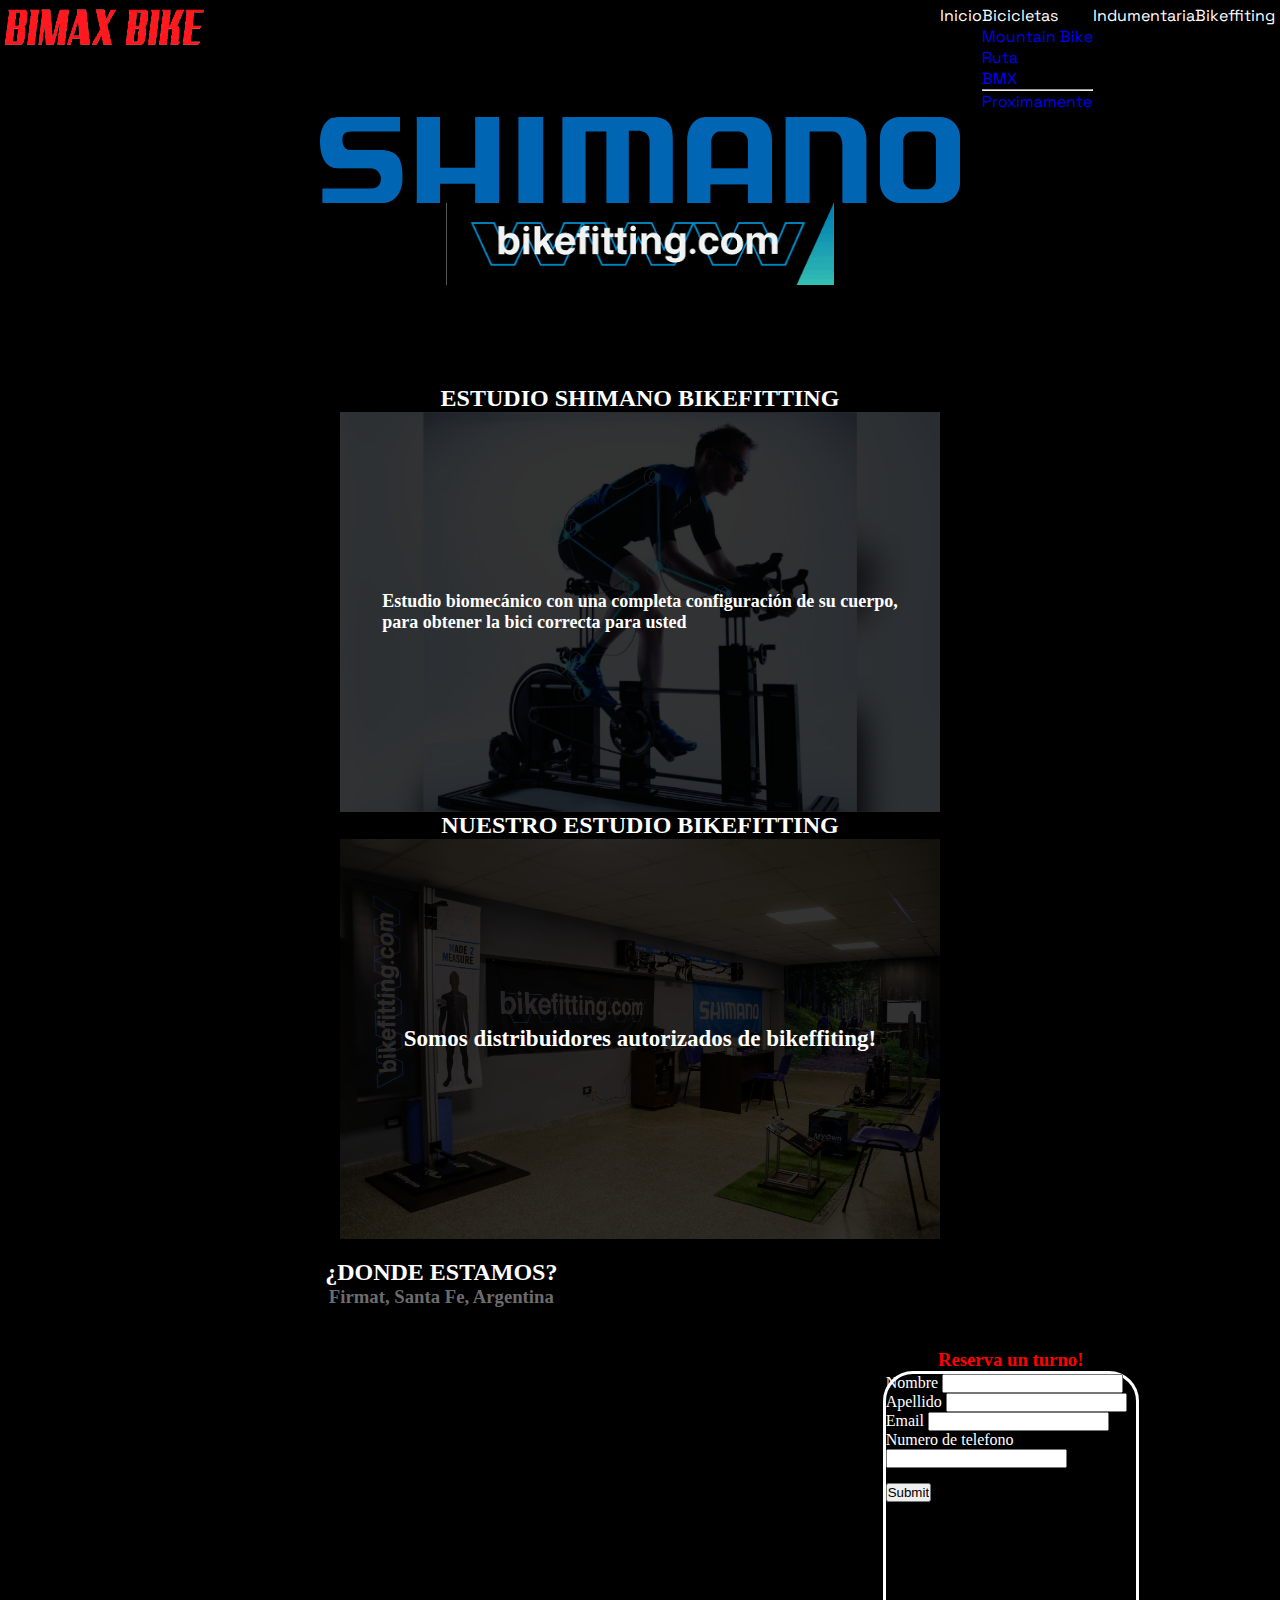
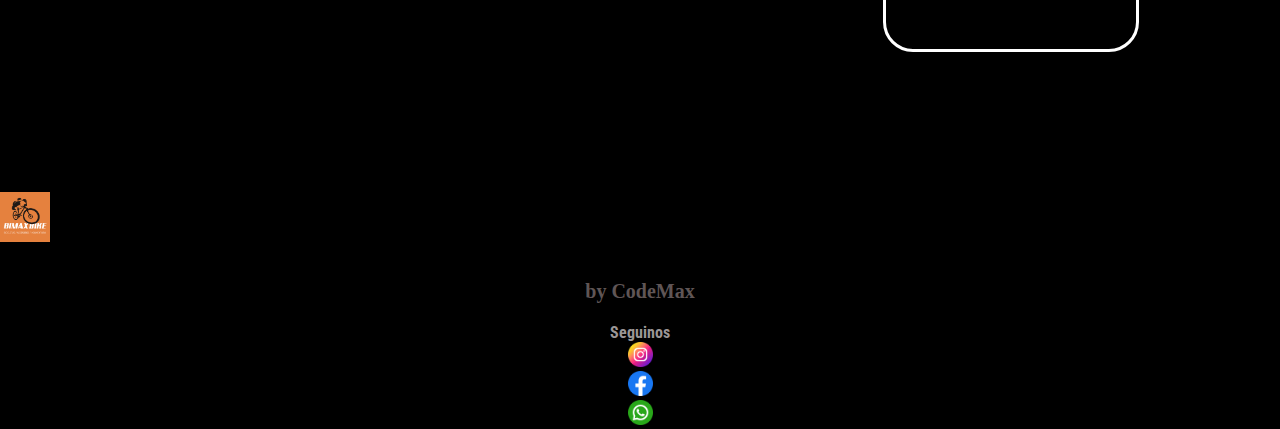
<file: pages/bikefitting.html>
<!DOCTYPE html>
<html lang="es">

<head>
    <meta charset="UTF-8">
    <meta http-equiv="X-UA-Compatible" content="IE=edge">
    <meta name="viewport" content="width=device-width, initial-scale=1.0">
    <meta name="description" content="Hacete tu estudio bikefittin con nosotros!">
    <meta name="keywords" content="bikefittin, firmat, shimano">
    <link href="https://cdn.jsdelivr.net/npm/bootstrap@5.3.0-alpha3/dist/css/bootstrap.min.css" rel="stylesheet" integrity="sha384-KK94CHFLLe+nY2dmCWGMq91rCGa5gtU4mk92HdvYe+M/SXH301p5ILy+dN9+nJOZ" crossorigin="anonymous">
    <link href="https://fonts.googleapis.com/css2?family=Oswald&family=Space+Grotesk&display=swap" rel="stylesheet">
    <link href="https://fonts.googleapis.com/css2?family=Roboto+Condensed&display=swap" rel="stylesheet">
    <link href="https://fonts.googleapis.com/css2?family=Bebas+Neue&display=swap" rel="stylesheet">
    <link rel="preconnect" href="https://fonts.googleapis.com">
    <link rel="preconnect" href="https://fonts.gstatic.com" crossorigin>
    <link rel="shortcut icon" href="../img/logo bimaxx.png">
    <link href="https://unpkg.com/aos@2.3.1/dist/aos.css" rel="stylesheet">
    
    <title>Bimax Bike | Bikefitting</title>
    <link rel="stylesheet" href="../css/style.css">
</head>


<body id="body">

  <header id="header">
        <nav class="header_nav">
          <div class="nav_div_logo">
            <img src="../img/logo-bimax-bien.png" alt="Logo del negocio" class="nav_logo">
          </div>
            <ul class="nav nav-tabs header_nav_ul">
                <li class="nav-item">
                  <a class="nav-link" aria-current="page" href="../index.html">Inicio</a>
                </li>
                <li class="nav-item dropdown">
                  <a class="nav-link dropdown-toggle active-nav" data-bs-toggle="dropdown" href="#" role="button" aria-expanded="false">Bicicletas</a>
                  <ul class="dropdown-menu">
                    <li><a class="dropdown-item" href="../pages/mtb.html">Mountain Bike</a></li>
                    <li><a class="dropdown-item" href="../pages/ruta.html">Ruta</a></li>
                    <li><a class="dropdown-item" href="#">BMX</a></li>
                    <li><hr class="dropdown-divider"></li>
                    <li><a class="dropdown-item" href="#">Proximamente</a></li>
                  </ul>
                </li>
                <li class="nav-item">
                  <a class="nav-link" href="./indumentaria.html">Indumentaria</a>
                </li>
                <li class="nav-item">
                  <a class="nav-link active" href="./bikefitting.html">Bikeffiting</a>
                </li>
            </ul>
        </nav>

<!-- comienza nav responsivo -->

        <div class="collapse div_responsive" id="navbarToggleExternalContent">
          <div class="bg-dark p-4">|
            <ul class="nav nav-tabs ul_nav_responsive">
              <li class="nav-item">
                <a class="nav-link" aria-current="page" href="../index.html">Inicio</a>
              </li>
              <li class="nav-item dropdown">
                <a class="nav-link dropdown-toggle" data-bs-toggle="dropdown" href="#" role="button" aria-expanded="false">Bicicletas</a>
                <ul class="dropdown-menu">
                  <li><a class="dropdown-item" href="../pages/mtb.html">Mountain Bike</a></li>
                  <li><a class="dropdown-item" href="../pages/ruta.html">Ruta</a></li>
                  <li><a class="dropdown-item" href="#">BMX</a></li>
                  <li><hr class="dropdown-divider"></li>
                  <li><a class="dropdown-item" href="#">Proximamente</a></li>
                </ul>
              </li>
              <li class="nav-item">
                <a class="nav-link" href="./indumentaria.html">Indumentaria</a>
              </li>
              <li class="nav-item">
                <a class="nav-link active" href="./bikefitting.html">Bikeffiting</a>
              </li>
            </ul>
            <span class="text-body-secondary">Toggleable via the navbar brand.</span>
          </div>
        </div>
        
        <nav class="navbar navbar-dark bg-dark nav_responsive">
          <div class="container-fluid">
            <button class="navbar-toggler" type="button" data-bs-toggle="collapse" data-bs-target="#navbarToggleExternalContent" aria-controls="navbarToggleExternalContent" aria-expanded="false" aria-label="Toggle navigation">
              <span class="navbar-toggler-icon"></span>
            </button>
          </div>
        </nav>
    </header>
    
    <!-- comienza seccion importante -->
    
    <main id="main">
      <div class="content__banner__shimano">
        <img src="../img/shimano banner.png" alt="foto shimano" class="banner__shimano">
        <a href="https://www.bikefitting.com/en" class="a__bikefitting" target="_blank">
          <img src="../img/logo bikefitting.png" alt="foto bikefitting" class="banner__bikefitting">
        </a>
      </div> 

      <section class="section__bikefitting">
        <article class="article__bikef">
          <h2 class="h2__bikef">
              ESTUDIO SHIMANO BIKEFITTING
          </h2>
          <div class="content__img_bikef">
            <img src="../img/bikefitting.jpg" alt="" class="img__bikefitting">
            <h2 class="h3__bikef-1">Estudio biomecánico con una completa configuración de su cuerpo, <br> para obtener la bici correcta para usted</h2>
          </div>
        </article>

        <article class="article__bikef">
          <h2 class="h2__bikef">
            NUESTRO ESTUDIO BIKEFITTING
          </h2>
          <div class="content__img__estudio">
            <img src="../img/estudio.jpg" alt="" class="img__estudio__bikef">
            <h3 class="h3__bikef">Somos distribuidores autorizados de bikeffiting!</h3>
          </div>
        </article>
      </section>
    </main>


    <section class="section__bikefitting-2">
      <article>
        <h2 class="dondeEstamos">¿DONDE ESTAMOS?</h2>
        <h3 class="firmat">Firmat, Santa Fe, Argentina</h3>
        <iframe src="https://www.google.com/maps/embed?pb=!1m16!1m12!1m3!1d15726944.213309042!2d-69.3835844255296!3d-31.134499294572503!2m3!1f0!2f0!3f0!3m2!1i1024!2i768!4f13.1!2m1!1sbikefitting!5e0!3m2!1ses-419!2sar!4v1688243951717!5m2!1ses-419!2sar" width="600" height="450" style="border:0;" allowfullscreen="" loading="lazy" referrerpolicy="no-referrer-when-downgrade"></iframe>
      </article>

      <article class="article__bikef-2">
        <h3 class="reserva">Reserva un turno!</h3>
        <div class="content__form">
          <form action="" method="post">
            <ul>
              <li>
                <label for="name">Nombre</label>
                <input type="text">
              </li>
              <li>
                <label for="apellido">Apellido</label>
                <input type="text">
              </li>
              <li>
                <label for="email">Email</label>
                <input type="text">
              </li>
              <li>
                <label for="numero de telefono">Numero de telefono</label>
                <input type="text">
              </li>
              <li class="li__input">
                <input type="submit" class="input">
              </li>
            </ul>

          </form>
        </div>
      </article>
    </section>
    
    <!-- Comienza footer -->

    <footer class="d-flex border-top">
      <div class="footer__milogo">
        <a href="../index.html"><img src="../img/logo bimaxx.png" alt="logo del desarrollador" class="miLogo"></a>
      </div>
        <div class="div__miNombre">
            <span class="text-muted">&copy; 2023 Todos los derechos reservados</span>
            <span><a href="https://www.instagram.com/maxi_casadei_/" target="_blank"><h3 class="footer__miNombre">by CodeMax</h3></a></span>
        </div>
        <div class="footer__icons__follow">
          <h2 class="follow__us">Seguinos</h2>
          <ul class="nav  list-unstyled list__footer">
              <li class="ms-2">
                  <a href="https://www.instagram.com/bimaxbikebicicleteria/" target="_blank">
                      <img src="../img/instagram.png" alt="logo instagram" class="footer__icons">
                  </a>
              </li>
              <li class="ms-3">
                  <a href="https://www.facebook.com/Bimax-Bike-Bicicleteria--653309164773272?locale=es_LA" target="_blank">
                      <img src="../img/facebook.png" alt="logo Facebook" class="footer__icons">
                  </a>
              </li>
              <li class="ms-3">
                  <a href="https://wa.me/3465654483" target="_blank">
                      <img src="../img/whatsapp.png" alt="logo Whatsapp" class="footer__icons">
                  </a>
              </li>
          </ul>
        </div>
      </footer>
    </footer>
    
    <script src="https://unpkg.com/aos@2.3.1/dist/aos.js"></script>
    <script>
      AOS.init();
    </script>

    <script src="https://cdn.jsdelivr.net/npm/bootstrap@5.3.0-alpha3/dist/js/bootstrap.bundle.min.js" integrity="sha384-ENjdO4Dr2bkBIFxQpeoTz1HIcje39Wm4jDKdf19U8gI4ddQ3GYNS7NTKfAdVQSZe" crossorigin="anonymous"></script>
</body>
</html>
</file>
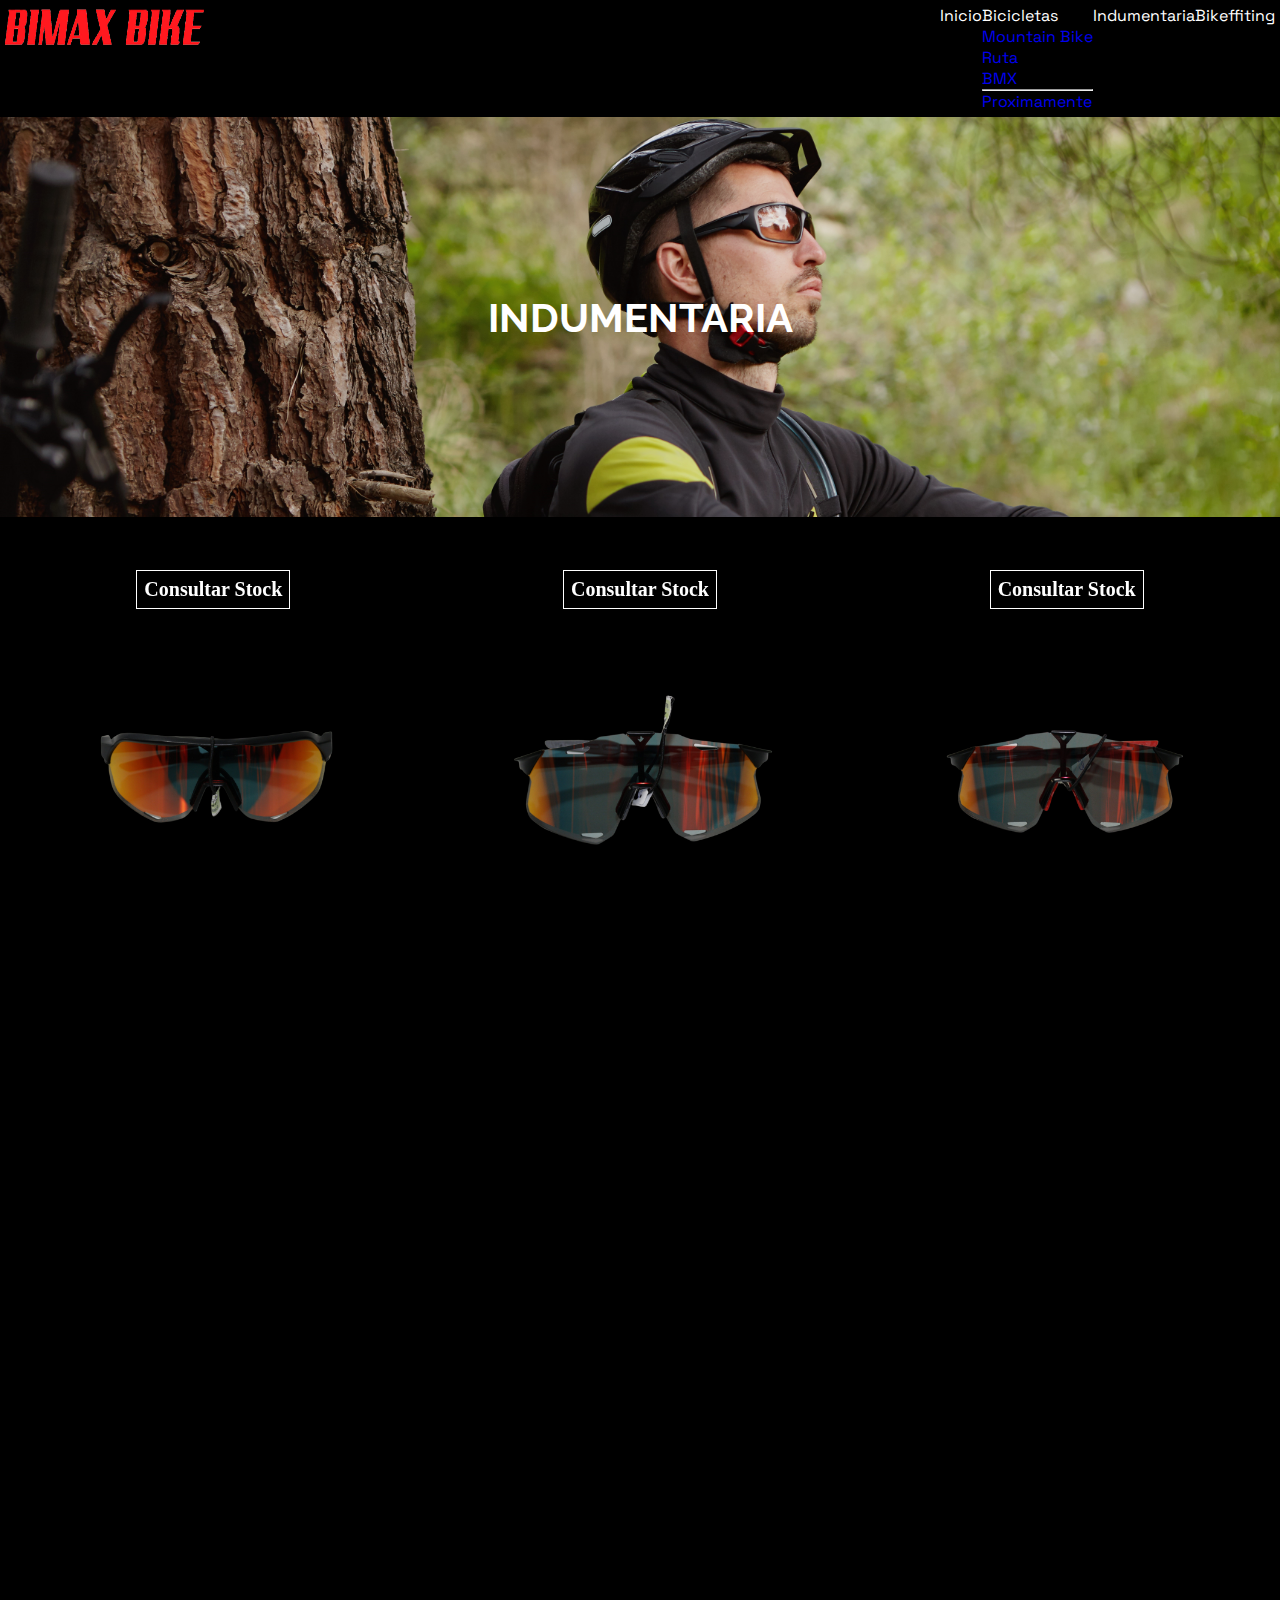
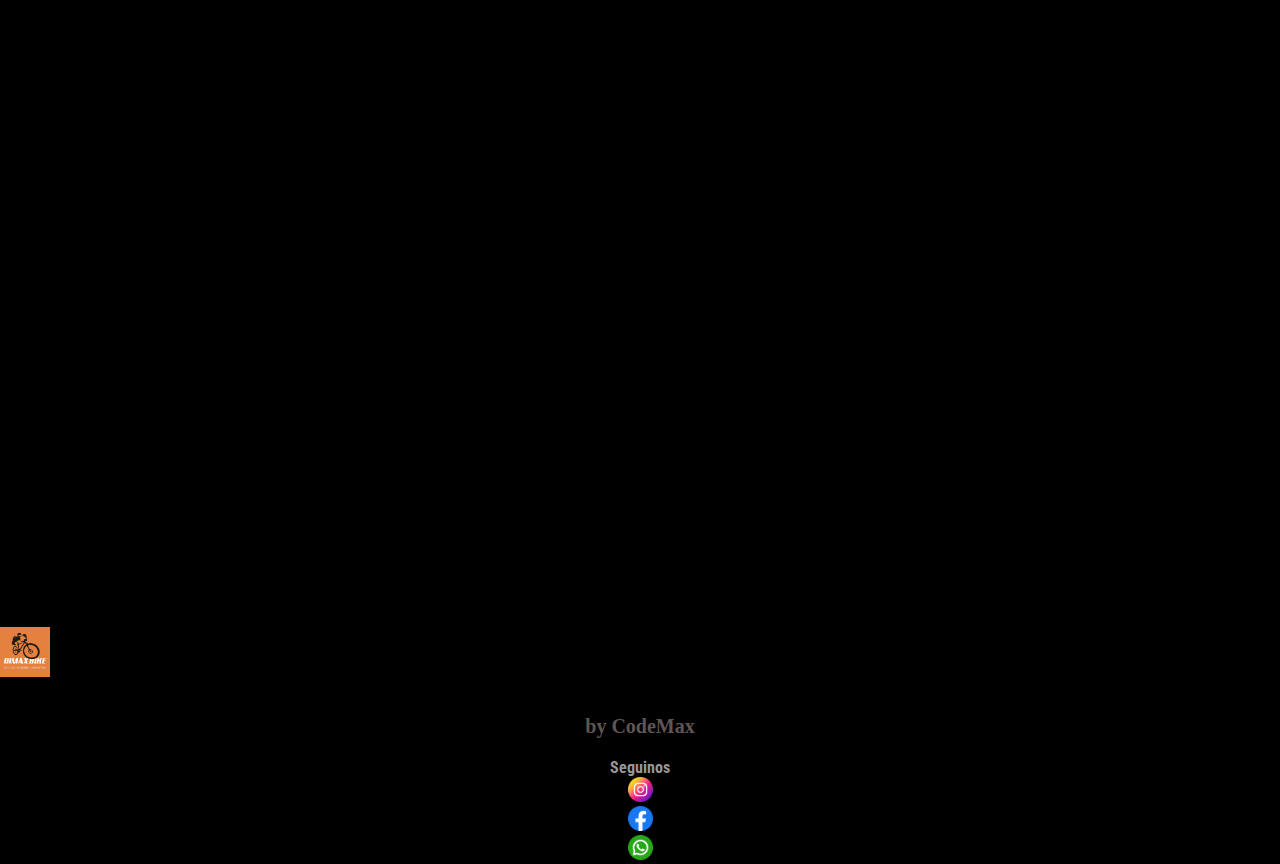
<file: pages/indumentaria.html>
<!DOCTYPE html>
<html lang="es">

<head>
    <meta charset="UTF-8">
    <meta http-equiv="X-UA-Compatible" content="IE=edge">
    <meta name="viewport" content="width=device-width, initial-scale=1.0">
    <meta name="description" content="Sección de productos. bicicletas, indumentaria y más">
    <meta name="keywords" content="venzo, moove, scott, volta, bicicletas, firmat">
    <link href="https://cdn.jsdelivr.net/npm/bootstrap@5.3.0-alpha3/dist/css/bootstrap.min.css" rel="stylesheet" integrity="sha384-KK94CHFLLe+nY2dmCWGMq91rCGa5gtU4mk92HdvYe+M/SXH301p5ILy+dN9+nJOZ" crossorigin="anonymous">
    <link href="https://fonts.googleapis.com/css2?family=Oswald&family=Space+Grotesk&display=swap" rel="stylesheet">
    <link href="https://fonts.googleapis.com/css2?family=Oswald&family=Raleway:ital,wght@1,300&family=Space+Grotesk&display=swap" rel="stylesheet">
    <link href="https://fonts.googleapis.com/css2?family=Roboto+Condensed&display=swap" rel="stylesheet">
    <link href="https://fonts.googleapis.com/css2?family=Bebas+Neue&display=swap" rel="stylesheet">
    <link rel="preconnect" href="https://fonts.googleapis.com">
    <link rel="preconnect" href="https://fonts.gstatic.com" crossorigin>
    <link rel="shortcut icon" href="../img/logo bimaxx.png">
    <link href="https://unpkg.com/aos@2.3.1/dist/aos.css" rel="stylesheet">
    
    <title>Bimax Bike | Indumentaria</title>
    <link rel="stylesheet" href="../css/style.css">
</head>


<body id="body">
    
  <header id="header">
        <nav class="header_nav">
          <div class="nav_div_logo">
            <img src="../img/logo-bimax-bien.png" alt="logo de nuestro negocio" class="nav_logo">
          </div>
            <ul class="nav nav-tabs header_nav_ul">
                <li class="nav-item">
                  <a class="nav-link" aria-current="page" href="../index.html">Inicio</a>
                </li>
                <li class="nav-item dropdown">
                  <a class="nav-link dropdown-toggle active-nav" data-bs-toggle="dropdown" href="#" role="button" aria-expanded="false">Bicicletas</a>
                  <ul class="dropdown-menu">
                    <li><a class="dropdown-item" href="../pages/mtb.html">Mountain Bike</a></li>
                    <li><a class="dropdown-item" href="../pages/ruta.html">Ruta</a></li>
                    <li><a class="dropdown-item" href="#">BMX</a></li>
                    <li><hr class="dropdown-divider"></li>
                    <li><a class="dropdown-item" href="#">Proximamente</a></li>
                  </ul>
                </li>
                <li class="nav-item">
                  <a class="nav-link active" href="./indumentaria.html">Indumentaria</a>
                </li>
                <li class="nav-item">
                  <a class="nav-link" href="./bikefitting.html">Bikeffiting</a>
                </li>
            </ul>
        </nav>

 <!-- comienza nav responsivo -->

        <div class="collapse div_responsive" id="navbarToggleExternalContent">
          <div class="bg-dark p-4">
            <ul class="nav nav-tabs ul_nav_responsive">
              <li class="nav-item">
                <a class="nav-link" aria-current="page" href="../index.html">Inicio</a>
              </li>
              <li class="nav-item dropdown">
                <a class="nav-link dropdown-toggle" data-bs-toggle="dropdown" href="#" role="button" aria-expanded="false">Bicicletas</a>
                <ul class="dropdown-menu">
                  <li><a class="dropdown-item" href="../pages/mtb.html">Mountain Bike</a></li>
                  <li><a class="dropdown-item" href="../pages/ruta.html">Ruta</a></li>
                  <li><a class="dropdown-item" href="#">BMX</a></li>
                  <li><hr class="dropdown-divider"></li>
                  <li><a class="dropdown-item" href="#">Proximamente</a></li>
                </ul>
              </li>
              <li class="nav-item">
                <a class="nav-link active" href="./indumentaria.html">Indumentaria</a>
              </li>
              <li class="nav-item">
                <a class="nav-link" href="./bikefitting.html">Bikeffiting</a>
              </li>
            </ul>
            <span class="text-body-secondary">Toggleable via the navbar brand.</span>
          </div>
        </div>
        
        <nav class="navbar navbar-dark bg-dark nav_responsive">
          <div class="container-fluid">
            <button class="navbar-toggler" type="button" data-bs-toggle="collapse" data-bs-target="#navbarToggleExternalContent" aria-controls="navbarToggleExternalContent" aria-expanded="false" aria-label="Toggle navigation">
              <span class="navbar-toggler-icon"></span>
            </button>
          </div>
        </nav>
    </header>
   
    <!-- comienza seccion importante -->
   
    <main id="main">
      <div class="div__img__mtb__main__productos">
        <h1>INDUMENTARIA</h1>
        <img src="../img/indument2.jpg" alt="persona en bicicleta" class="img__mtb__main__productos">
      </div>
        <section class="main__section__indumentaria">
            <div class="main__section__card" data-aos="zoom-in">
              <a href="https://wa.me/3465654483?text=Hola! Quiero saber si esta disponible alguna bicicleta marca VOLTA, gracias."><h2>Consultar Stock</h2></a>
              <img src="../img/lente1.png" alt="foto bicicleta MTB" class="main__section__card__img__indument">
            </div>
            <div class="main__section__card" data-aos="zoom-in">
              <a href="https://wa.me/3465654483?text=Hola! Quiero saber si esta disponible alguna bicicleta marca SCOTT, gracias."><h2>Consultar Stock</h2></a>
              <img src="../img/lente2.png" alt="foto bicicleta MTB" class="main__section__card__img__indument">
            </div>
            <div class="main__section__card" data-aos="zoom-in">
              <a href="https://wa.me/3465654483?text=Hola! Quiero saber si esta disponible alguna bicicleta marca VENZO, gracias."><h2>Consultar Stock</h2></a>
              <img src="../img/lente3.png" alt="foto bicicleta MTB" class="main__section__card__img__indument">
            </div>
            <div class="main__section__card" data-aos="zoom-in">
              <a href="https://wa.me/3465654483?text=Hola! Quiero saber si esta disponible alguna bicicleta marca MOOVE, gracias."><h2>Consultar Stock</h2></a>
              <img src="../img/guante1.png" alt="foto bicicleta MTB" class="main__section__card__img__indument">
            </div>
            <div class="main__section__card" data-aos="zoom-in">
              <a href="https://wa.me/3465654483?text=Hola! Quiero saber si esta disponible alguna bicicleta marca RALEIGH, gracias."><h2>Consultar Stock</h2></a>
              <img src="../img/guante2.png" alt="foto bicicleta MTB" class="main__section__card__img__indument">
            </div>
            <div class="main__section__card" data-aos="zoom-in">
              <a href="https://wa.me/3465654483?text=Hola! Quiero saber si esta disponible alguna bicicleta marca TEKNIAL, gracias."><h2>Consultar Stock</h2></a>
              <img src="../img/gaunte3.png" alt="foto bicicleta MTB" class="main__section__card__img__indument">
            </div>
            <div class="main__section__card" data-aos="zoom-in">
              <a href="https://wa.me/3465654483?text=Hola! Quiero saber si esta disponible alguna bicicleta de ruta, gracias."><h2>Consultar Stock</h2></a>
              <img src="../img/asiento1.png" alt="foto bicicleta MTB" class="main__section__card__img__indument">
            </div>
            <div class="main__section__card" data-aos="zoom-in">
              <a href="https://wa.me/3465654483?text=Hola! Quiero saber si esta disponible alguna bicicleta marca TOPMEGA, gracias."><h2>Consultar Stock</h2></a>
              <img src="../img/asiento2.png" alt="foto bicicleta MTB" class="main__section__card__img__indument">
            </div>
            <div class="main__section__card" data-aos="zoom-in">
              <a href="https://wa.me/3465654483?text=Hola! Quiero saber si esta disponible alguna bicicleta marca TOPMEGA, gracias."><h2>Consultar Stock</h2></a>
              <img src="../img/asiento3.png" alt="foto bicicleta MTB" class="main__section__card__img__indument">
            </div>
            <div class="main__section__card" data-aos="zoom-in">
              <a href="https://wa.me/3465654483?text=Hola! Quiero saber si esta disponible alguna bicicleta marca TOPMEGA, gracias."><h2>Consultar Stock</h2></a>
              <img src="../img/zapa1.png" alt="foto bicicleta MTB" class="main__section__card__img__indument">
            </div>
            <div class="main__section__card" data-aos="zoom-in">
              <a href="https://wa.me/3465654483?text=Hola! Quiero saber si esta disponible alguna bicicleta marca TOPMEGA, gracias."><h2>Consultar Stock</h2></a>
              <img src="../img/zapa2.png" alt="foto bicicleta MTB" class="main__section__card__img__indument">
            </div>
            <div class="main__section__card" data-aos="zoom-in">
              <a href="https://wa.me/3465654483?text=Hola! Quiero saber si esta disponible alguna bicicleta marca TOPMEGA, gracias."><h2>Consultar Stock</h2></a>
              <img src="../img/zapa3.png" alt="foto bicicleta MTB" class="main__section__card__img__indument">
            </div>
        </section>
    </main>
    
    <!-- Comienza footer -->

    <footer class="d-flex border-top">
      <div class="footer__milogo">
        <a href="../index.html"><img src="../img/logo bimaxx.png" alt="logo del desarrollador" class="miLogo"></a>
      </div>
        <div class="div__miNombre">
            <span class="text-muted">&copy; 2023 Todos los derechos reservados</span>
            <span><a href="https://www.instagram.com/maxi_casadei_/" target="_blank"><h3 class="footer__miNombre">by CodeMax</h3></a></span>
        </div>
        <div class="footer__icons__follow">
          <h2 class="follow__us">Seguinos</h2>
          <ul class="nav  list-unstyled list__footer">
              <li class="ms-2">
                  <a href="https://www.instagram.com/bimaxbikebicicleteria/" target="_blank">
                      <img src="../img/instagram.png" alt="logo instagram" class="footer__icons">
                  </a>
              </li>
              <li class="ms-3">
                  <a href="https://www.facebook.com/Bimax-Bike-Bicicleteria--653309164773272?locale=es_LA" target="_blank">
                      <img src="../img/facebook.png" alt="logo Facebook" class="footer__icons">
                  </a>
              </li>
              <li class="ms-3">
                  <a href="https://wa.me/3465654483" target="_blank">
                      <img src="../img/whatsapp.png" alt="logo Whatsapp" class="footer__icons">
                  </a>
              </li>
          </ul>
        </div>
      </footer>
    </footer>
    

    <script src="https://unpkg.com/aos@2.3.1/dist/aos.js"></script>
    <script>
      AOS.init();
    </script>
    <script src="https://cdn.jsdelivr.net/npm/bootstrap@5.3.0-alpha3/dist/js/bootstrap.bundle.min.js" integrity="sha384-ENjdO4Dr2bkBIFxQpeoTz1HIcje39Wm4jDKdf19U8gI4ddQ3GYNS7NTKfAdVQSZe" crossorigin="anonymous"></script>
</body>
</html>
</file>
<file: css/style.css>
.index__conteiner__marcas {
  width: 100%;
  height: 85px;
  background-color: rgba(131, 124, 124, 0.4549019608);
  opacity: 0.5;
}

.conteiner__ul__marcas {
  display: flex;
  flex-direction: row;
  justify-content: space-around;
}

.logos__marcas__index {
  height: 90px;
  width: 90px;
}

.li__logos__marcas__index {
  list-style: none;
}

section article h1 {
  text-align: center;
  color: #fff;
}

.main__content {
  display: grid;
  justify-content: center;
  align-items: center;
  grid-template-columns: 1fr;
  grid-template-rows: repeat(5, 1fr);
  margin-top: 50px;
}

.main__content .subtitle {
  font-size: 45px;
  color: #ffffff;
  text-align: center;
  text-shadow: 5px 5px 3px #000000;
}

.h1__index {
  text-align: center;
  color: #fff;
  font-family: "Bebas Neue", sans-serif;
  font-size: 50px;
}

@media screen and (max-width: 1000px) {
  .carousel-inner {
    max-height: 400px;
  }
}
@media screen and (max-width: 690px) {
  .carousel-inner {
    max-height: 300px;
  }
}
@media screen and (max-width: 500px) {
  .carousel-inner {
    max-height: 200px;
  }
}
.carousel-inner {
  font-family: "Oswald", sans-serif;
  font-family: "Space Grotesk", sans-serif;
}

.carousel h2 {
  color: #000000;
}

.main__card {
  height: 400px;
  display: flex;
  justify-content: center;
  align-items: center;
  background-size: cover;
  background-position: center;
  opacity: 0.7;
}

.main__card-1 {
  background-image: url(../img/mtb.jpg);
}

.main__card-2 {
  background-image: url(../img/ruta\ mejorado.jpg);
}

.main__card-3 {
  background-image: url(../img/bmx\ mejor.jpg);
}

.main__card-4 {
  background-image: url(../img/indumentaria\ mejor.jpg);
}

.main__card-5 {
  background-image: url(../img/accesorios\ mejor.jpg);
}

.img_1 {
  width: 100%;
  height: 100%;
  margin: auto;
  animation-name: efecto_imagenes;
  animation-duration: 20s;
  animation-iteration-count: infinite;
  opacity: 0.8;
}

.img_2 {
  width: 100%;
  height: 100%;
  animation-name: efecto_imagenes;
  animation-duration: 20s;
  animation-iteration-count: infinite;
  opacity: 0.8;
}

.img_3 {
  width: 100%;
  height: 100%;
  object-fit: cover;
  animation-name: efecto_imagenes;
  animation-duration: 20s;
  animation-iteration-count: infinite;
  opacity: 0.8;
}

.carousel-inner {
  height: 600px;
}

@keyframes efecto_imagenes {
  0% {
    width: 100%;
    height: 100%;
  }
  100% {
    width: 120%;
    height: 120%;
  }
}
.main_article {
  margin-inline: 10%;
}

@media screen and (min-width: 680px) {
  .main__content {
    grid-template-columns: 1fr 1fr;
    grid-template-rows: repeat(3, 1fr);
  }
  .main__card-1 {
    grid-column: 1/3;
  }
}
@media screen and (min-width: 1080px) {
  .main__content {
    grid-template-columns: repeat(6, 1fr);
    grid-template-rows: repeat(2, 1fr);
  }
  .main__card-1 {
    grid-column: 1/4;
  }
  .main__card-2 {
    grid-column: 4/7;
  }
  .main__card-3 {
    grid-column: 1/3;
  }
  .main__card-4 {
    grid-column: 3/5;
  }
  .main__card-5 {
    grid-column: 5/7;
  }
}
.conteiner__video__dron {
  margin-top: 100px;
  display: flex;
  flex-direction: column;
  align-items: center;
  justify-content: center;
}

.video__dron {
  width: 80%;
}

.conteiner__nombre__facu {
  display: flex;
  align-items: start;
  justify-content: space-evenly;
  width: 100%;
}

.h2__nombre__facu {
  color: #fff;
  font-size: 20px;
  font-family: "Kanit", sans-serif;
}

.logo__facu {
  height: 85px;
  width: 85px;
}
.logo__facu:hover {
  opacity: 0.7;
}

.content__banner__shimano {
  display: flex;
  flex-direction: column;
  justify-content: center;
  align-items: center;
}

.banner__shimano {
  width: 50%;
}

.banner__bikefitting {
  width: 80%;
}

.a__bikefitting {
  display: flex;
  align-items: center;
  justify-content: center;
}
.a__bikefitting:hover {
  opacity: 0.6;
}

.content__img_bikef {
  width: 600px;
  display: flex;
  justify-content: center;
  align-items: center;
}

.img__bikefitting {
  width: 100%;
  opacity: 0.2;
}

.content__img__estudio {
  width: 600px;
  display: flex;
  justify-content: center;
  align-items: center;
}

.img__estudio__bikef {
  width: 100%;
  opacity: 0.2;
}

.section__bikefitting {
  display: flex;
  flex-direction: row;
  justify-content: space-evenly;
  margin-top: 100px;
}

.article__bikef {
  display: flex;
  flex-direction: column;
  align-items: center;
}

.h2__bikef {
  color: #fff;
}

.h3__bikef {
  position: absolute;
  color: #fff;
  font-size: 23px;
}

.h3__bikef-1 {
  position: absolute;
  color: #fff;
  font-size: 18px;
}

.dondeEstamos {
  text-align: center;
  margin-top: 20px;
  color: #fff;
}

.content__form {
  height: 275px;
  width: 250px;
  border: 3px solid #ffffff;
  border-radius: 30px;
}

.section__bikefitting-2 {
  display: flex;
  flex-direction: row;
  justify-content: space-evenly;
  align-items: center;
}

.firmat {
  text-align: center;
  color: #6c6c6c;
}

.article__bikef-2 {
  display: flex;
  flex-direction: column;
  align-items: center;
}

ul {
  text-decoration: none;
  list-style: none;
}

label {
  color: #fff;
}

.reserva {
  color: #ff0000;
}

.input {
  margin-top: 15px;
}

.li__input {
  display: flex;
  justify-content: space-between;
}

@media screen and (max-width: 1300px) {
  .section__bikefitting {
    flex-direction: column;
  }
}
@media screen and (max-width: 1080px) {
  .section__bikefitting-2 {
    flex-direction: column;
  }
}
@media screen and (max-width: 750px) {
  .content__img__estudio {
    width: 400px;
  }
  .content__img_bikef {
    width: 400px;
  }
  .h3__bikef {
    font-size: 15px;
  }
  .h3__bikef-1 {
    font-size: 10px;
  }
  iframe {
    width: 350px;
  }
}
.div__img__mtb__main__productos {
  height: 100%;
}
.div__img__mtb__main__productos .img__mtb__main__productos {
  height: 400px;
  width: 100%;
  opacity: 0.9;
  object-fit: cover;
}

.div__img__mtb__main__productos {
  display: flex;
  justify-content: center;
  align-items: center;
  z-index: 2;
}
.div__img__mtb__main__productos h1 {
  text-align: center;
  position: absolute;
  z-index: 1;
  color: #fff;
  font-size: 40px;
  font-family: "Oswald", sans-serif;
  font-family: "Space Grotesk", sans-serif;
  font-family: "Raleway", sans-serif;
}

.main__section__card {
  height: 350px;
  width: 250px;
  margin: 20px;
  display: flex;
  flex-direction: column;
  justify-content: space-around;
  align-items: center;
  margin-top: 50px;
}
.main__section__card h2 {
  border: solid #fff 1px;
  color: rgb(255, 255, 255);
  font-size: 20px;
  padding: 7px;
}
.main__section__card h2:hover {
  background-color: #fff;
  color: #000000;
  transition: 0.5s;
}

.main__section__card__img {
  height: 300px;
  width: 500px;
}
.main__section__card__img:hover {
  transform: scale(1.1);
  transition: 0.4s;
}

.logo__marcas__productos {
  width: 130px;
  height: 100px;
}

.main__section {
  display: grid;
  justify-items: center;
  grid-template-columns: repeat(2, 1fr);
}

@media screen and (max-width: 980px) {
  .main__section {
    grid-template-columns: repeat(1, 1fr);
  }
}
@media screen and (max-width: 575px) {
  .div__img__mtb__main__productos {
    max-height: 200px;
  }
  .text-muted {
    font-size: 10px;
  }
}
@media screen and (max-width: 580px) {
  .main__section__card__img {
    height: 250px;
    width: 450px;
  }
  .main__section__card {
    margin-top: 100px;
  }
}
.logo__carrito {
  filter: invert(99%) sepia(100%) saturate(6%) hue-rotate(330deg) brightness(104%) contrast(100%);
  height: 30px;
  width: 50px;
}
.logo__carrito:hover {
  filter: invert(99%) sepia(10%) saturate(6%) hue-rotate(330deg) brightness(10%) contrast(10%);
  transition: 0.5s;
  cursor: pointer;
}

.content__carrito__stock {
  display: flex;
  flex-direction: row-reverse;
  align-items: center;
  gap: 1rem;
}

#logo__carro-blanco {
  width: 2rem;
  height: 2rem;
}
#logo__carro-blanco:hover {
  opacity: 0.8;
  cursor: pointer;
}

.seccionCarritoMayor {
  background-color: #000000;
  position: absolute;
  top: 0;
  height: 39rem;
  width: 50rem;
  box-shadow: 0 0 0 100vmax rgba(162, 158, 158, 0.453);
  display: grid;
  justify-content: center;
  align-items: center;
  align-content: space-around;
  grid-template-rows: repeat 2, 2fr;
  grid-template-columns: repeat(2, 2fr);
}

.displayNone {
  display: none;
}

.medida {
  height: 100px;
  width: 150px;
}

.h2EditableCarrito {
  font-size: 1rem;
  color: #f4f4f4;
  text-align: center;
  font-family: "Montserrat", sans-serif;
}

.articlesCarrito {
  display: flex;
  flex-direction: row;
  justify-content: center;
  align-items: center;
}

.seccionTotal {
  display: flex;
  justify-content: center;
  align-items: center;
}

.h1Carrito {
  text-align: center;
  color: #fff;
}

.cantidad__precio--juntos {
  display: flex;
  flex-direction: column;
}

.nav-link {
  display: flex;
  flex-direction: row;
}

.main__section__card__img__indument {
  height: 300px;
  width: 300px;
}
.main__section__card__img__indument:hover {
  transform: scale(1.1);
  transition: 0.4s;
}

.main__section__indumentaria {
  display: grid;
  justify-items: center;
  grid-template-columns: repeat(3, 1fr);
}

@media screen and (max-width: 1080px) {
  .main__section__indumentaria {
    grid-template-columns: repeat(2, 1fr);
  }
}
@media screen and (max-width: 730px) {
  .main__section__indumentaria {
    grid-template-columns: repeat(1, 1fr);
    padding-top: 30px;
  }
}
* {
  padding: 0;
  margin: 0;
}

.header_nav_ul {
  width: 100%;
  display: flex;
  justify-content: end;
}

#header {
  background-color: rgb(0, 0, 0);
  padding: 5px;
  font-family: "Oswald", sans-serif;
  font-family: "Space Grotesk", sans-serif;
  position: sticky;
  top: 0px;
  z-index: 3;
}

#main {
  width: 100%;
}

#body {
  background-color: black;
}

.nav_logo {
  height: 100%;
  width: 100%;
}

.nav_div_logo {
  position: absolute;
  height: 40px;
  width: 200px;
}

h5 {
  color: black;
}

p {
  font-size: 30px;
}

a {
  text-decoration: none;
}

.nav_responsive {
  display: none;
}

@media (max-width: 680px) {
  .header_nav_ul {
    display: none;
  }
  .nav_responsive {
    display: block;
  }
}
@media (min-width: 680px) {
  .div_responsive {
    display: none;
  }
}
@media (max-width: 680px) {
  .nav_div_logo {
    width: 100%;
    display: flex;
    justify-content: center;
  }
  .nav_logo {
    width: 150px;
  }
}
.ul_nav_responsive {
  position: relative;
  top: 20px;
}

.nav-link {
  color: rgb(255, 255, 255);
}
.nav-link:hover {
  color: red;
  transition: 0.6s;
}

.active-nav:focus {
  color: red;
}

.nav-tabs {
  --bs-nav-tabs-border-color: none;
  -bs-nav-tabs-link-active-border-color: none;
  --bs-nav-tabs-border-width: none;
  /* decorado active */
  --bs-nav-tabs-link-active-color: #fa0000;
  --bs-nav-tabs-link-active-bg: none;
}

#main p {
  font-size: 20px;
}

.instagram-media {
  background-color: #000000;
}

.footer__icons {
  height: 25px;
  width: 25px;
}
.footer__icons:hover {
  opacity: 0.6;
}

.footer__milogo {
  height: 50px;
  width: 50px;
}

.miLogo {
  width: 100%;
  height: 100%;
}

.d-flex {
  align-items: center;
  justify-content: space-around;
  margin-top: 30px;
}

.footer__miNombre {
  font-family: "Alfa Slab One";
  font-size: 20px;
  color: #5f5555;
}
.footer__miNombre:hover {
  opacity: 0.8;
}

.div__miNombre {
  display: flex;
  flex-direction: column;
  align-items: center;
  padding: 20px;
}

.footer__icons__follow {
  display: flex;
  flex-direction: column;
  align-items: center;
}

.follow__us {
  color: #9b9696;
  font-family: "Roboto Condensed", sans-serif;
  font-size: 1rem;
}

/*# sourceMappingURL=style.css.map */
</file>
